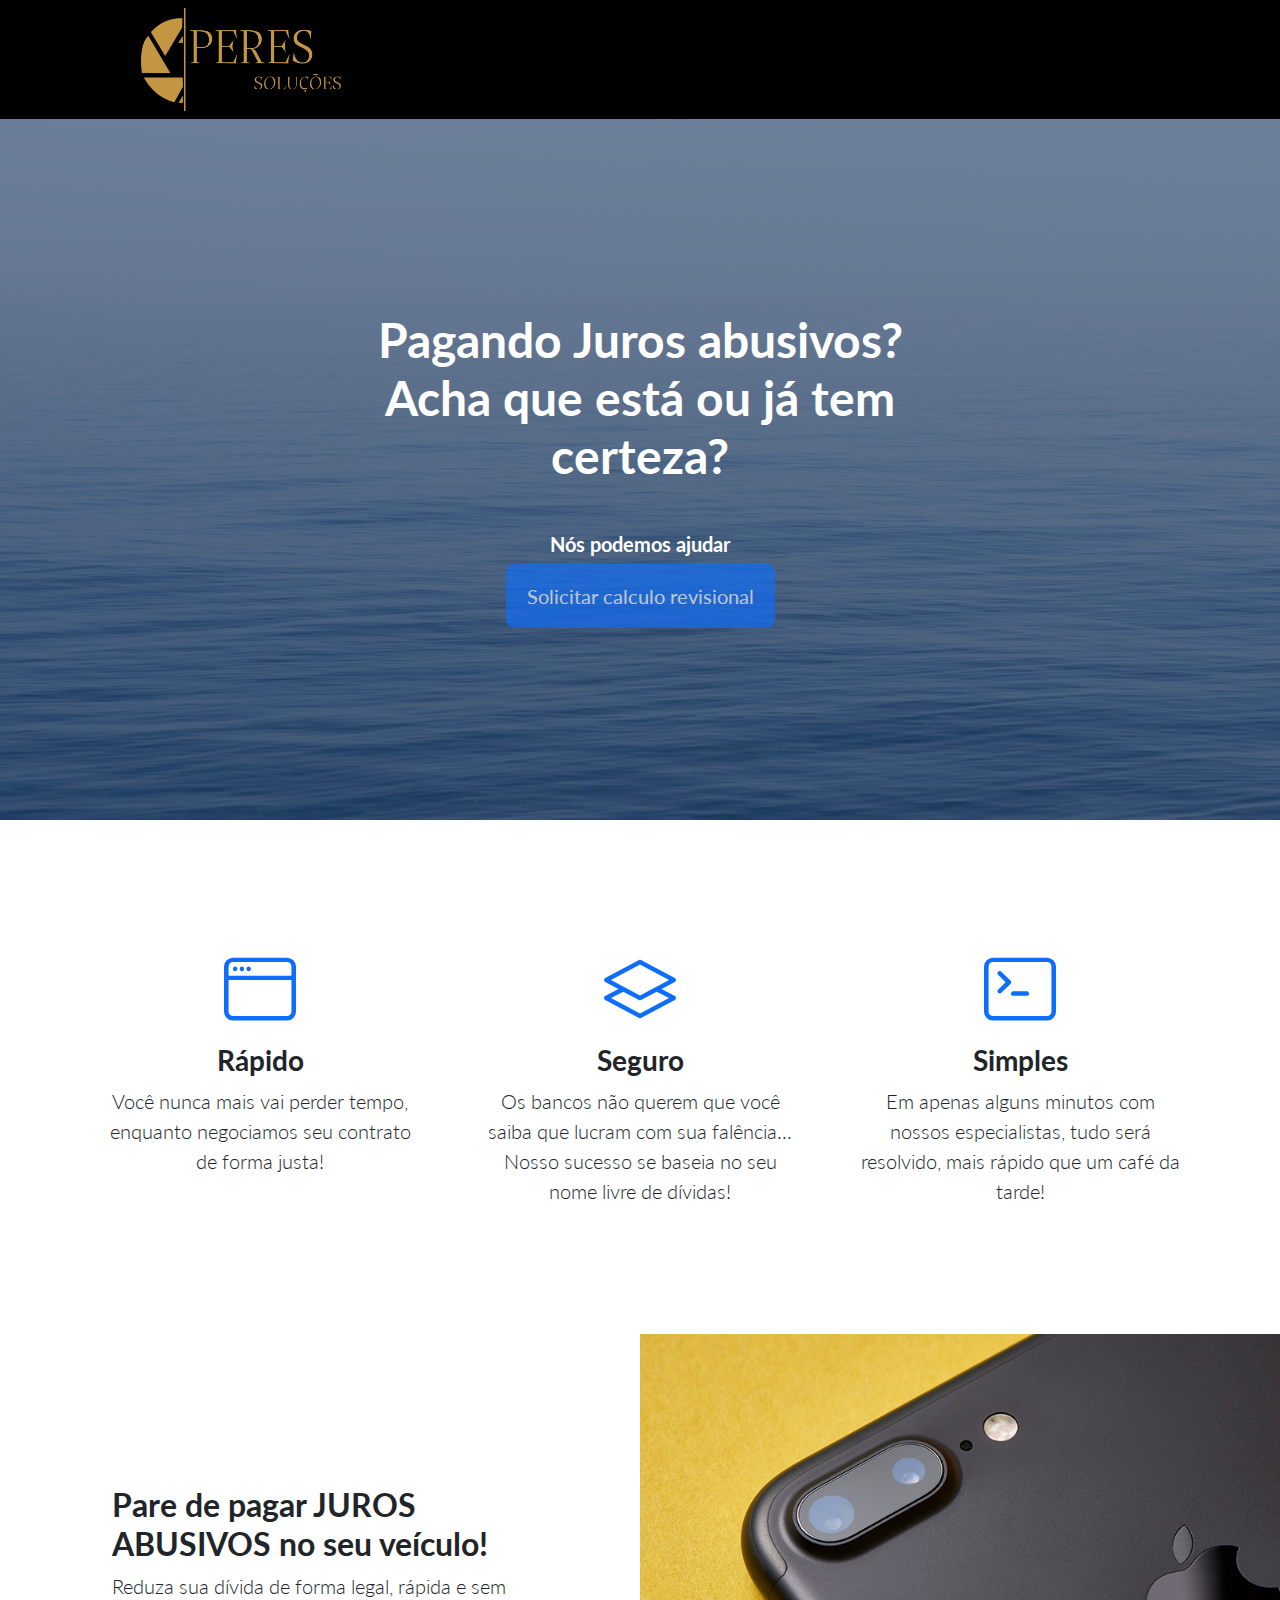
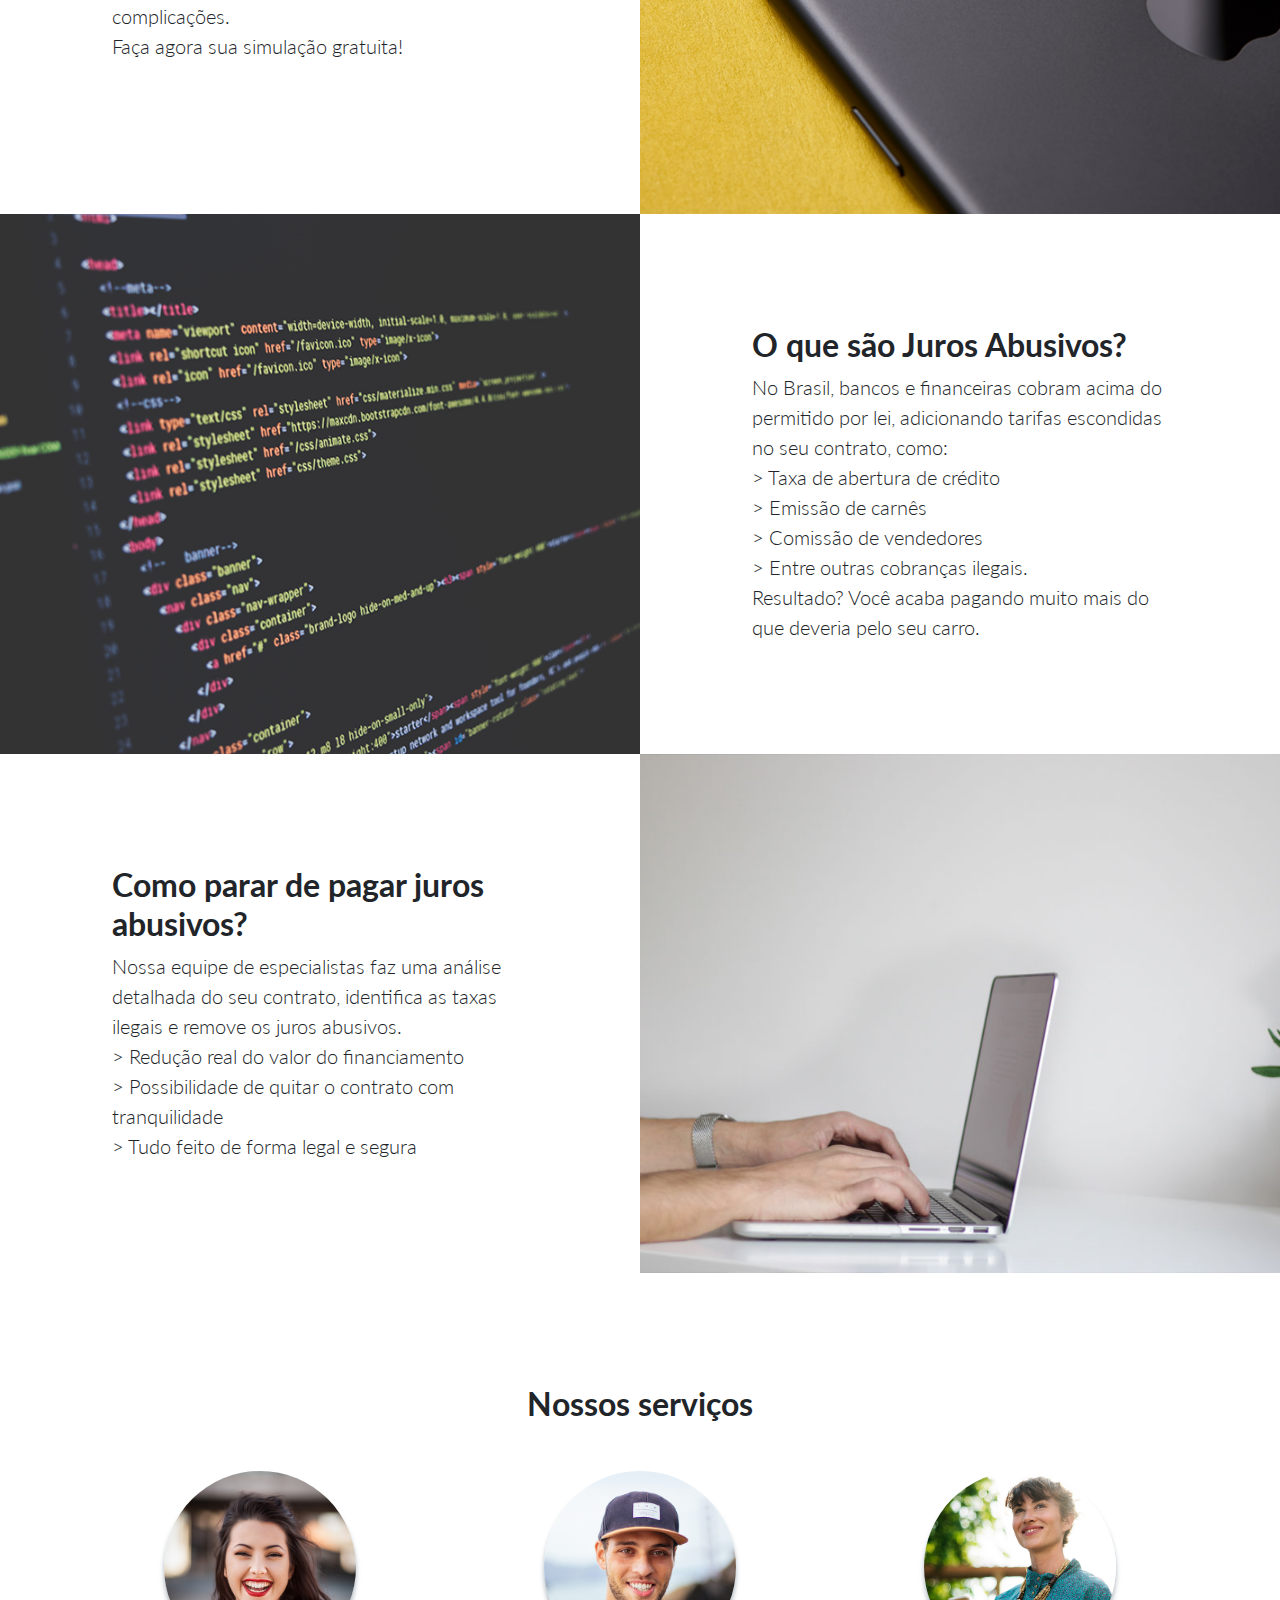
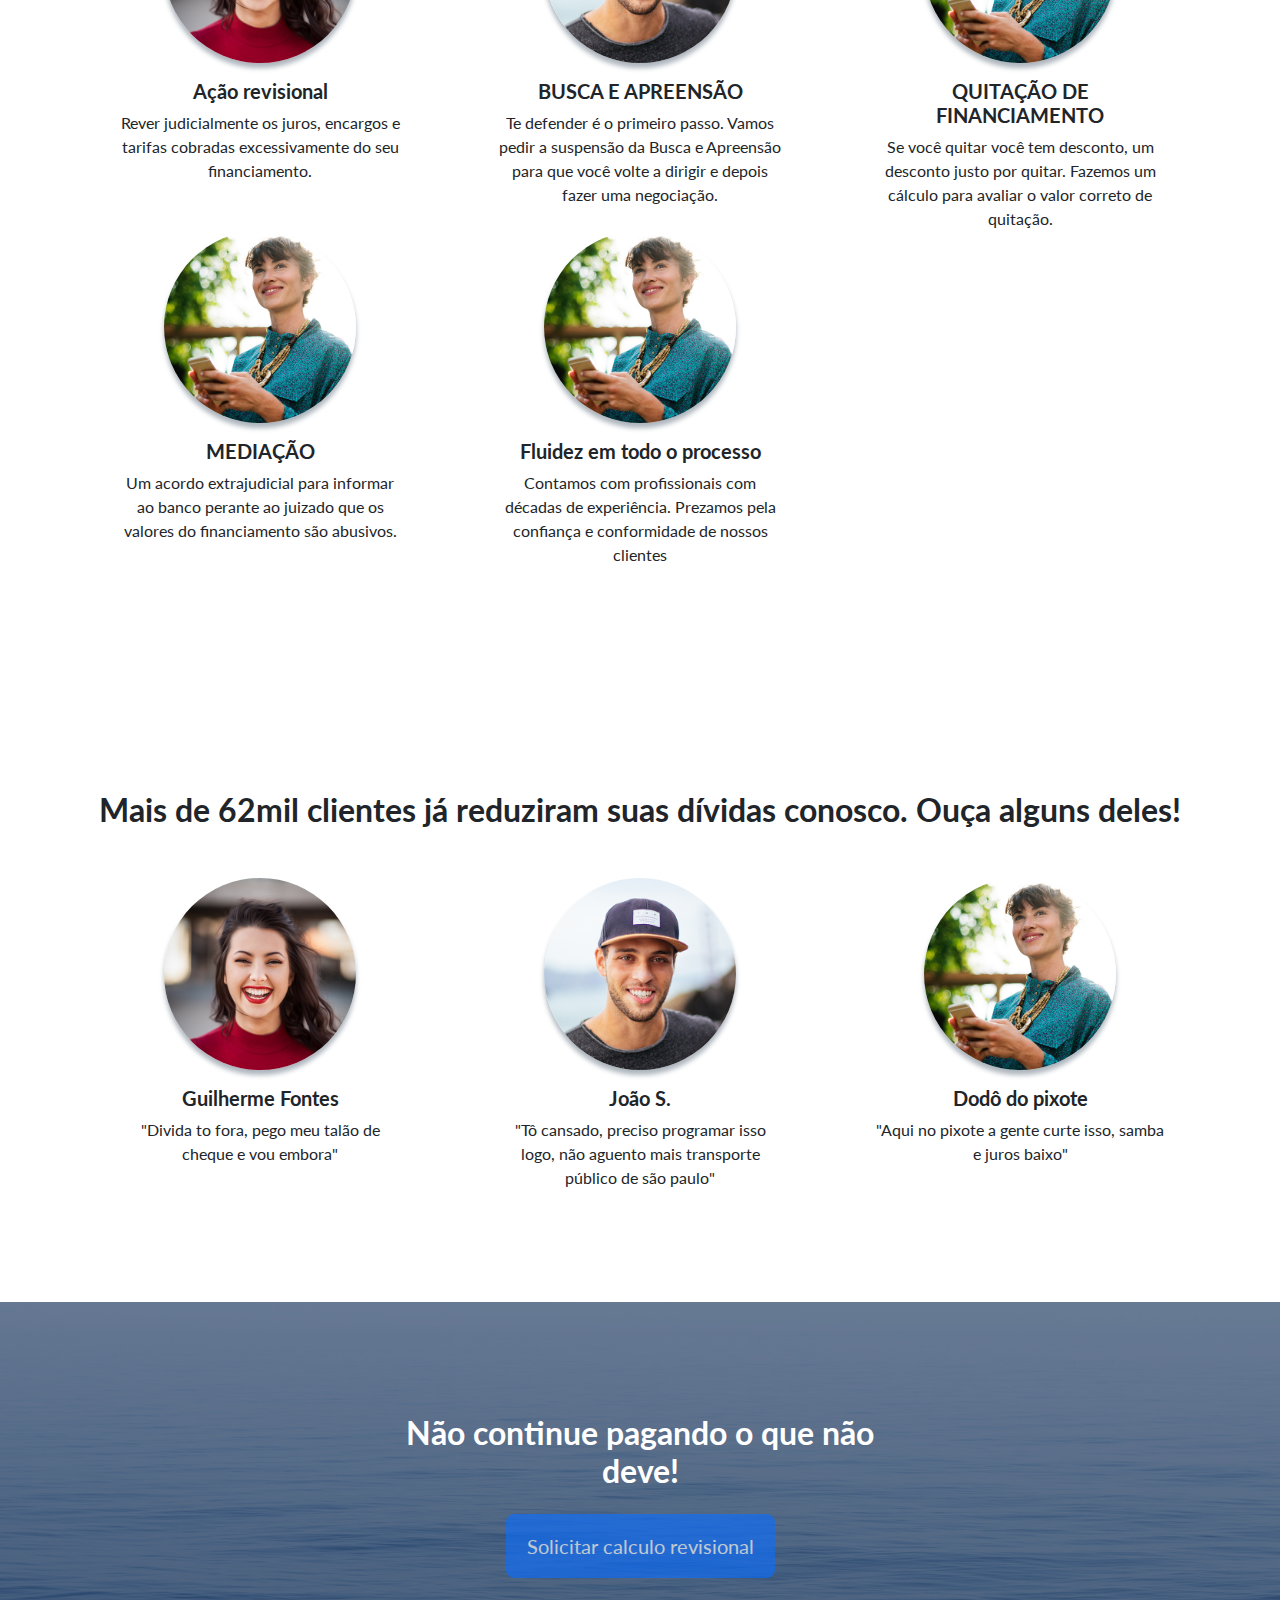
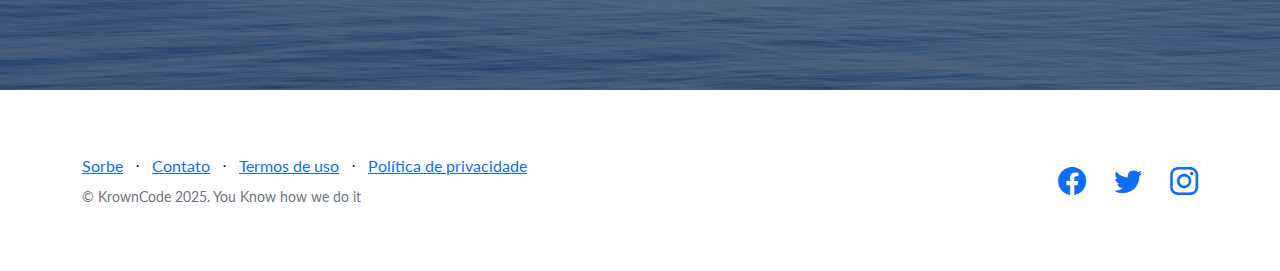
<file: index.html>
<!DOCTYPE html>
<html lang="pt-br">

<head>
    <meta charset="utf-8" />
    <meta name="viewport" content="width=device-width, initial-scale=1, shrink-to-fit=no" />
    <meta name="description" content="" />
    <meta name="author" content="" />
    <title>Peres revisional</title>
    <!-- Favicon-->
    <link rel="icon" type="image/x-icon" href="assets/favicon.ico" />
    <!-- Bootstrap icons-->
    <link href="https://cdn.jsdelivr.net/npm/bootstrap-icons@1.5.0/font/bootstrap-icons.css" rel="stylesheet"
        type="text/css" />
    <!-- Google fonts-->
    <link href="https://fonts.googleapis.com/css?family=Lato:300,400,700,300italic,400italic,700italic" rel="stylesheet"
        type="text/css" />
    <!-- Core theme CSS (includes Bootstrap)-->
    <link href="css/styles.css" rel="stylesheet" />
</head>

<body>
    <!-- Navigation-->
    <section style="background-color: rgb(0, 0, 0);">
        <nav class="navbar navbar-light bg-light static-top">
            <div class="container" style="padding-left: 71px;">
                <img src="./assets/img/PERES-768x397-1 (1).png" id="logo" class="logo" style="align-items: center">
            </div>
        </nav>
    </section>
    <!-- Masthead-->
    <header class="masthead">

        <div class="container position-relative">
            <div class="row justify-content-center">
                <div class="col-xl-6">
                    <div class="text-center text-white">
                        <h1 class="mb-5">Pagando Juros abusivos?Acha que está ou já tem certeza?
                        </h1>
                        <h5>Nós podemos ajudar</h5>

                        <button class="btn btn-primary btn-lg disabled" id="submitButton" type="submit">Solicitar
                            calculo revisional</button>

                        <!-- <form class="form-subscribe" id="contactForm" data-sb-form-api-token="API_TOKEN">
                            <div class="row">
                                <div class="col">
                                    <input class="form-control form-control-lg" id="emailAddress" type="email"
                                        placeholder="E-mail" data-sb-validations="required,email" />
                                    <div class="invalid-feedback text-white" data-sb-feedback="emailAddress:required">
                                        Email Address is required.</div>
                                    <div class="invalid-feedback text-white" data-sb-feedback="emailAddress:email">Email
                                        Address Email is not valid.</div>
                                </div>
                                <div class="col-auto"></div>
                            </div>
                            <div class="d-none" id="submitSuccessMessage">
                                <div class="text-center mb-3">
                                    <div class="fw-bolder">Form submission successful!</div>
                                    <p>To activate this form, sign up at</p>
                                    <a class="text-white"
                                        href="https://startbootstrap.com/solution/contact-forms">https://startbootstrap.com/solution/contact-forms</a>
                                </div>
                            </div>

                            <div class="d-none" id="submitErrorMessage">
                                <div class="text-center text-danger mb-3">Error sending message!</div>
                            </div>
                        </form> -->
                    </div>
                </div>
            </div>
        </div>
    </header>
    <!-- Icons Grid-->
    <section class="features-icons bg-light text-center">
        <div class="container">
            <div class="row">
                <div class="col-lg-4">
                    <div class="features-icons-item mx-auto mb-5 mb-lg-0 mb-lg-3">
                        <div class="features-icons-icon d-flex"><i class="bi-window m-auto text-primary"></i></div>
                        <h3>Rápido</h3>
                        <p class="lead mb-0">Você nunca mais vai perder tempo, enquanto negociamos seu contrato de forma
                            justa!</p>
                    </div>
                </div>
                <div class="col-lg-4">
                    <div class="features-icons-item mx-auto mb-5 mb-lg-0 mb-lg-3">
                        <div class="features-icons-icon d-flex"><i class="bi-layers m-auto text-primary"></i></div>
                        <h3>Seguro</h3>
                        <p class="lead mb-0">Os bancos não querem que você saiba que lucram com sua falência... Nosso
                            sucesso se baseia no seu nome livre de dívidas!</p>
                    </div>
                </div>
                <div class="col-lg-4">
                    <div class="features-icons-item mx-auto mb-0 mb-lg-3">
                        <div class="features-icons-icon d-flex"><i class="bi-terminal m-auto text-primary"></i></div>
                        <h3>Simples</h3>
                        <p class="lead mb-0">Em apenas alguns minutos com nossos especialistas, tudo será resolvido,
                            mais rápido que um café da tarde!</p>
                    </div>
                </div>
            </div>
        </div>
    </section>
    <!-- Image Showcases-->
    <section class="showcase">
        <div class="container-fluid p-0">
            <div class="row g-0">
                <div class="col-lg-6 order-lg-2 text-white showcase-img"
                    style="background-image: url('assets/img/bg-showcase-1.jpg')"></div>
                <div class="col-lg-6 order-lg-1 my-auto showcase-text">
                    <h2>Pare de pagar JUROS ABUSIVOS no seu veículo!</h2>
                    <p class="lead mb-0">Reduza sua dívida de forma legal, rápida e sem complicações.
                        <br>Faça agora sua simulação gratuita!
                    </p>
                </div>
            </div>
            <div class="row g-0">
                <div class="col-lg-6 text-white showcase-img"
                    style="background-image: url('assets/img/bg-showcase-2.jpg')"></div>
                <div class="col-lg-6 my-auto showcase-text">
                    <h2>O que são Juros Abusivos?</h2>
                    <p class="lead mb-0">No Brasil, bancos e financeiras cobram acima do permitido por lei, adicionando
                        tarifas escondidas no seu contrato, como:</br>
                        > Taxa de abertura de crédito</br>
                        > Emissão de carnês</br>
                        > Comissão de vendedores</br>
                        > Entre outras cobranças ilegais.</br>
                        Resultado? Você acaba pagando muito mais do que deveria pelo seu carro.</p>
                </div>
            </div>
            <div class="row g-0">
                <div class="col-lg-6 order-lg-2 text-white showcase-img"
                    style="background-image: url('assets/img/bg-showcase-3.jpg')"></div>
                <div class="col-lg-6 order-lg-1 my-auto showcase-text">
                    <h2>Como parar de pagar juros abusivos?</h2>
                    <p class="lead mb-0">Nossa equipe de especialistas faz uma análise detalhada do seu contrato,
                        identifica as taxas ilegais e remove os juros abusivos.</br>
                        > Redução real do valor do financiamento</br>
                        > Possibilidade de quitar o contrato com tranquilidade</br>
                        > Tudo feito de forma legal e segura</p>
                </div>
            </div>
        </div>
    </section>

     <section class="testimonials text-center bg-light">
        <div class="container">
            <h2 class="mb-5">Nossos serviços</h2>
            <div class="row">
                <div class="col-lg-4">
                    <div class="testimonial-item mx-auto mb-5 mb-lg-0">
                        <img class="img-fluid rounded-circle mb-3" src="assets/img/testimonials-1.jpg" alt="..." />
                        <h5>Ação revisional</h5>
                        <p class="font-weight-light mb-0">Rever judicialmente os juros, encargos e tarifas cobradas excessivamente do seu financiamento.</p>
                    </div>
                </div>
                <div class="col-lg-4">
                    <div class="testimonial-item mx-auto mb-5 mb-lg-0">
                        <img class="img-fluid rounded-circle mb-3" src="assets/img/testimonials-2.jpg" alt="..." />
                        <h5>BUSCA E APREENSÃO
</h5>
                        <p class="font-weight-light mb-0">Te defender é o primeiro passo. Vamos pedir a suspensão da Busca e Apreensão para que você volte a dirigir e depois fazer uma negociação.</p>
                    </div>
                </div>
                <div class="col-lg-4">
                    <div class="testimonial-item mx-auto mb-5 mb-lg-0">
                        <img class="img-fluid rounded-circle mb-3" src="assets/img/testimonials-3.jpg" alt="..." />
                        <h5>QUITAÇÃO DE FINANCIAMENTO</h5>
                        <p class="font-weight-light mb-0">Se você quitar você tem desconto, um desconto justo por quitar. Fazemos um cálculo para avaliar o valor correto de quitação.</p>
                    </div>
                </div>
                <div class="col-lg-4">
                    <div class="testimonial-item mx-auto mb-5 mb-lg-0">
                        <img class="img-fluid rounded-circle mb-3" src="assets/img/testimonials-3.jpg" alt="..." />
                        <h5>MEDIAÇÃO</h5>
                        <p class="font-weight-light mb-0">Um acordo extrajudicial para informar ao banco perante ao juizado que os valores do financiamento são abusivos.</p>
                    </div>
                </div>
                <div class="col-lg-4">
                    <div class="testimonial-item mx-auto mb-5 mb-lg-0">
                        <img class="img-fluid rounded-circle mb-3" src="assets/img/testimonials-3.jpg" alt="..." />
                        <h5>Fluidez em todo o processo</h5>
                        <p class="font-weight-light mb-0">Contamos com profissionais com décadas de experiência. Prezamos pela confiança e conformidade de nossos clientes</p>
                    </div>
                </div>
            </div>
        </div>
    </section>
    <!-- Testimonials-->
    <section class="testimonials text-center bg-light">
        <div class="container">
            <h2 class="mb-5">Mais de 62mil clientes já reduziram suas dívidas conosco. Ouça alguns deles!</h2>
            <div class="row">
                <div class="col-lg-4">
                    <div class="testimonial-item mx-auto mb-5 mb-lg-0">
                        <img class="img-fluid rounded-circle mb-3" src="assets/img/testimonials-1.jpg" alt="..." />
                        <h5>Guilherme Fontes</h5>
                        <p class="font-weight-light mb-0">"Divida to fora, pego meu talão de cheque e vou embora"</p>
                    </div>
                </div>
                <div class="col-lg-4">
                    <div class="testimonial-item mx-auto mb-5 mb-lg-0">
                        <img class="img-fluid rounded-circle mb-3" src="assets/img/testimonials-2.jpg" alt="..." />
                        <h5>João S.</h5>
                        <p class="font-weight-light mb-0">"Tô cansado, preciso programar isso logo, não aguento mais
                            transporte público de são paulo"</p>
                    </div>
                </div>
                <div class="col-lg-4">
                    <div class="testimonial-item mx-auto mb-5 mb-lg-0">
                        <img class="img-fluid rounded-circle mb-3" src="assets/img/testimonials-3.jpg" alt="..." />
                        <h5>Dodô do pixote</h5>
                        <p class="font-weight-light mb-0">"Aqui no pixote a gente curte isso, samba e juros baixo"</p>
                    </div>
                </div>
            </div>
        </div>
    </section>


    <!-- Call to Action-->
    <section class="call-to-action text-white text-center" id="signup">
        <div class="container position-relative">
            <div class="row justify-content-center">
                <div class="col-xl-6">
                    <h2 class="mb-4">Não continue pagando o que não deve!</h2>
                    <button class="btn btn-primary btn-lg disabled" id="submitButton" type="submit">Solicitar calculo
                        revisional</button>
                </div>
            </div>
            <!-- Signup form-->
            <!-- * * * * * * * * * * * * * * *-->
            <!-- * * SB Forms Contact Form * *-->
            <!-- * * * * * * * * * * * * * * *-->
            <!-- This form is pre-integrated with SB Forms.-->
            <!-- To make this form functional, sign up at-->
            <!-- https://startbootstrap.com/solution/contact-forms-->
            <!-- to get an API token!-->
            <!-- <form class="form-subscribe" id="contactFormFooter" data-sb-form-api-token="API_TOKEN">

                        <div class="row">
                            <div class="col">
                                <input class="form-control form-control-lg" id="emailAddressBelow" type="email"
                                    placeholder="Email Address" data-sb-validations="required,email" />
                                <div class="invalid-feedback text-white" data-sb-feedback="emailAddressBelow:required">
                                    Email Address is required.</div>
                                <div class="invalid-feedback text-white" data-sb-feedback="emailAddressBelow:email">
                                    Email Address Email is not valid.</div>
                            </div>
                            <div class="col-auto"><button class="btn btn-primary btn-lg disabled" id="submitButton"
                                    type="submit">Submit</button></div>
                        </div>

                        <div class="d-none" id="submitSuccessMessage">
                            <div class="text-center mb-3">
                                <div class="fw-bolder">Form submission successful!</div>
                                <p>To activate this form, sign up at</p>
                                <a class="text-white"
                                    href="https://startbootstrap.com/solution/contact-forms">https://startbootstrap.com/solution/contact-forms</a>
                            </div>
                        </div>

                        <div class="d-none" id="submitErrorMessage">
                            <div class="text-center text-danger mb-3">Error sending message!</div>
                        </div>
                    </form> -->
        </div>
        </div>
        </div>
    </section>
    <!-- Footer-->
    <footer class="footer bg-light">
        <div class="container">
            <div class="row">
                <div class="col-lg-6 h-100 text-center text-lg-start my-auto">
                    <ul class="list-inline mb-2">
                        <li class="list-inline-item"><a href="#!">Sorbe</a></li>
                        <li class="list-inline-item">⋅</li>
                        <li class="list-inline-item"><a href="#!">Contato</a></li>
                        <li class="list-inline-item">⋅</li>
                        <li class="list-inline-item"><a href="#!">Termos de uso</a></li>
                        <li class="list-inline-item">⋅</li>
                        <li class="list-inline-item"><a href="#!">Política de privacidade</a></li>
                    </ul>
                    <p class="text-muted small mb-4 mb-lg-0">&copy; KrownCode 2025. You Know how we do it</p>
                </div>
                <div class="col-lg-6 h-100 text-center text-lg-end my-auto">
                    <ul class="list-inline mb-0">
                        <li class="list-inline-item me-4">
                            <a href="#!"><i class="bi-facebook fs-3"></i></a>
                        </li>
                        <li class="list-inline-item me-4">
                            <a href="#!"><i class="bi-twitter fs-3"></i></a>
                        </li>
                        <li class="list-inline-item">
                            <a href="https://www.instagram.com/peres.solucoes.oficial"><i
                                    class="bi-instagram fs-3"></i></a>
                        </li>
                    </ul>
                </div>
            </div>
        </div>
    </footer>
    <script src="https://cdn.jsdelivr.net/npm/bootstrap@5.2.3/dist/js/bootstrap.bundle.min.js"></script>
    <script src="js/scripts.js"></script>
    <script src="https://cdn.startbootstrap.com/sb-forms-latest.js"></script>
</body>

</html>
</file>
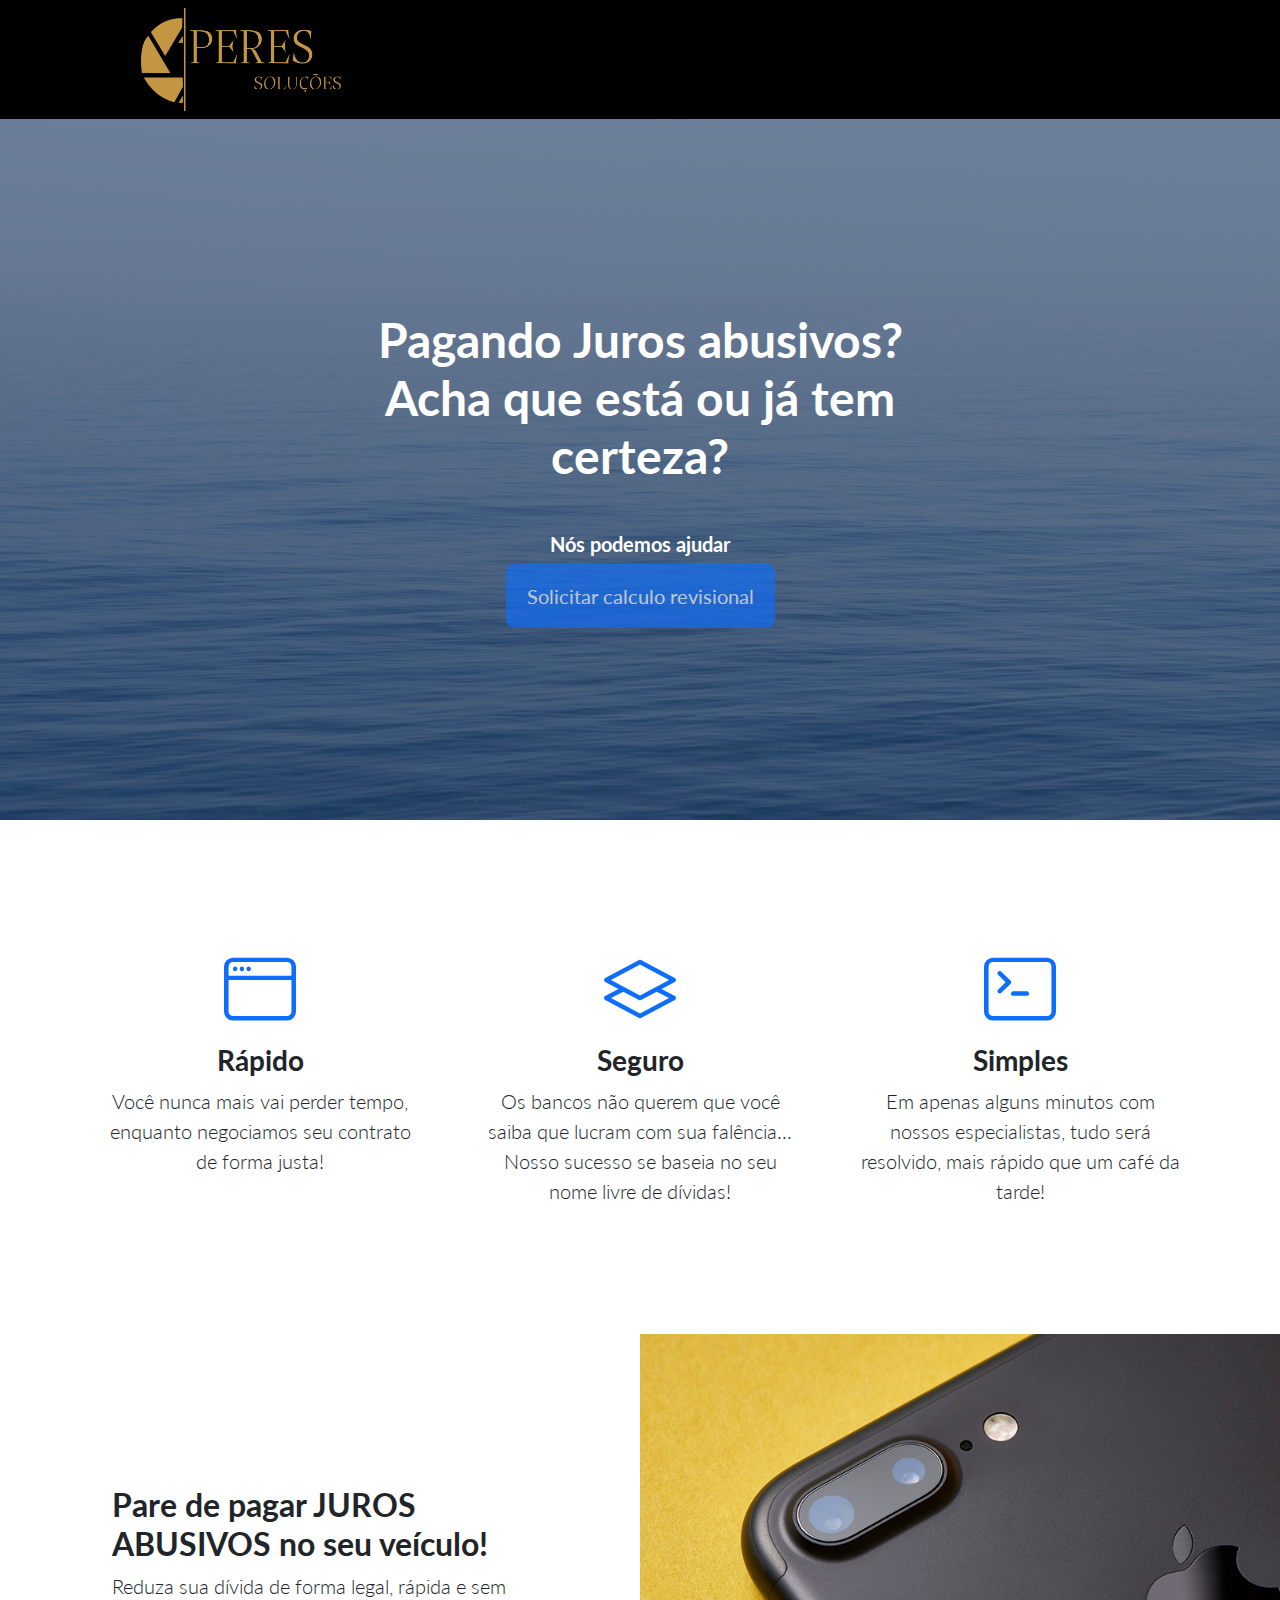
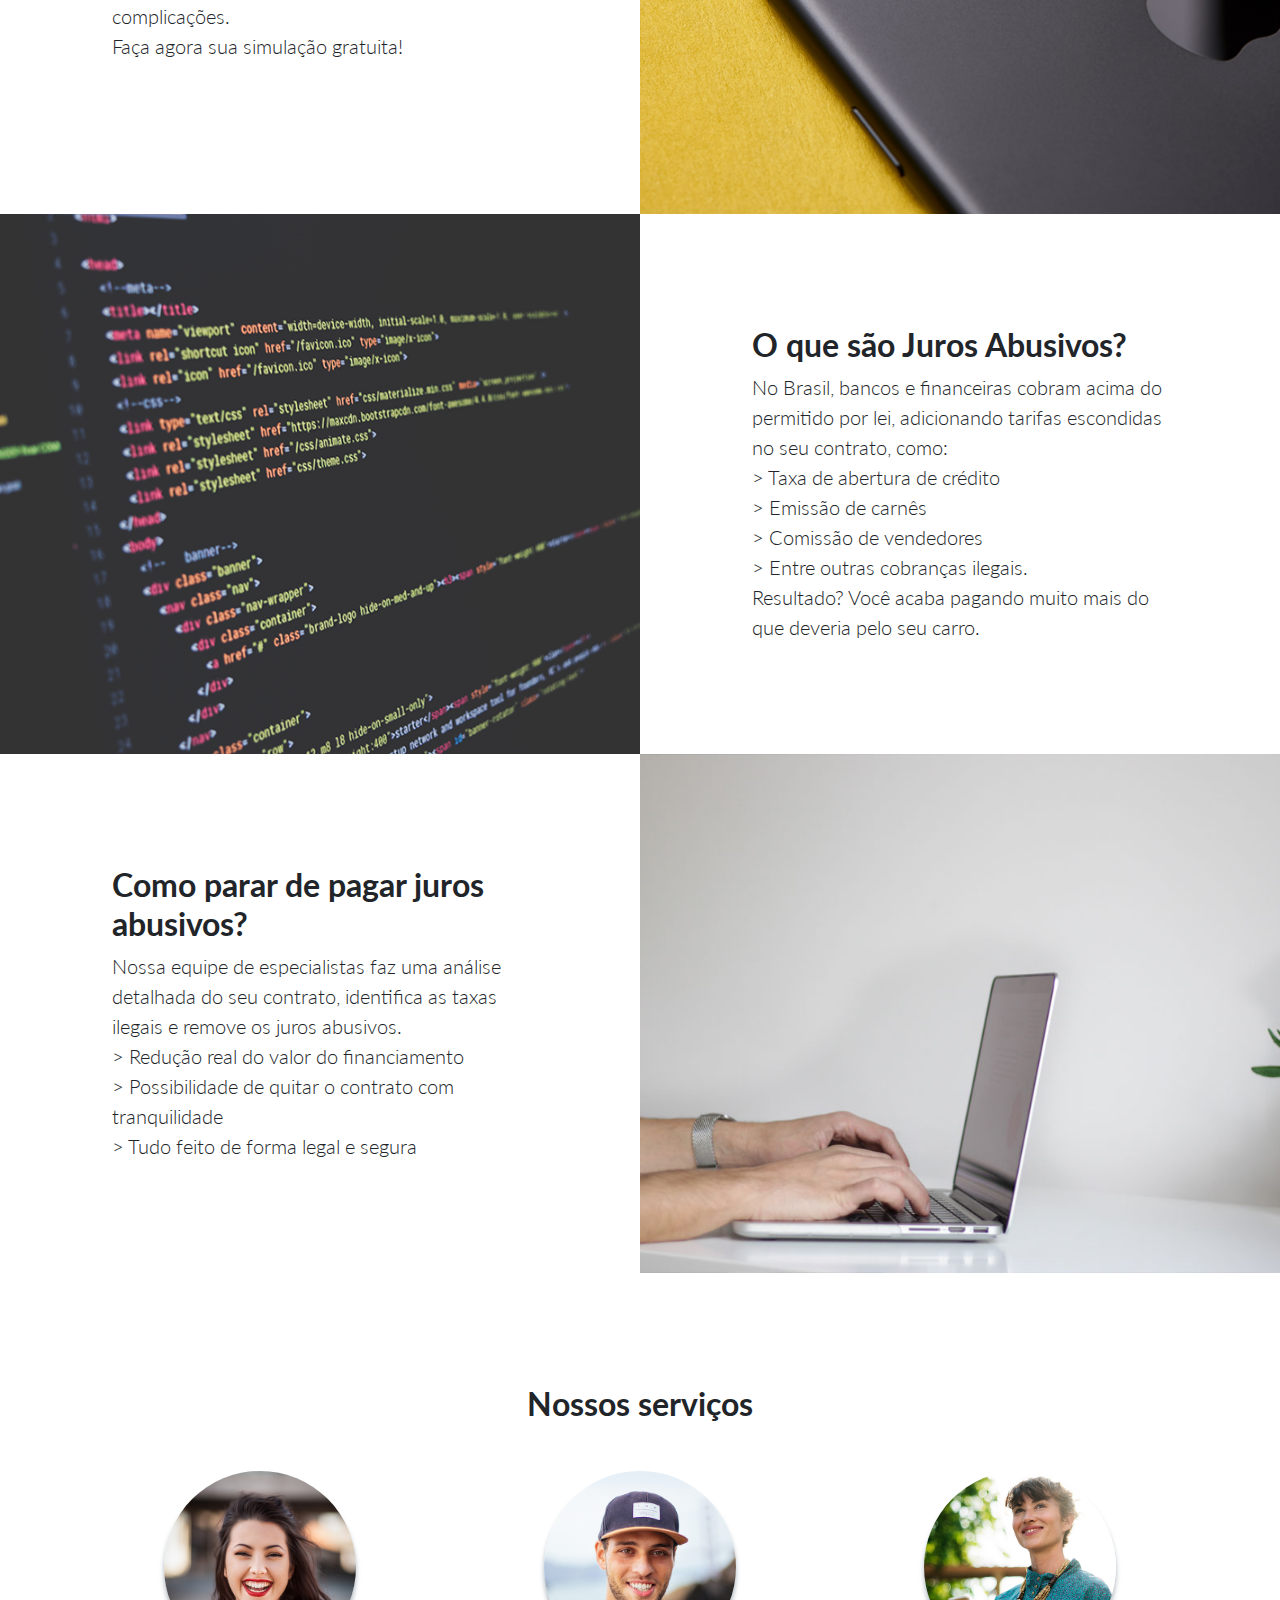
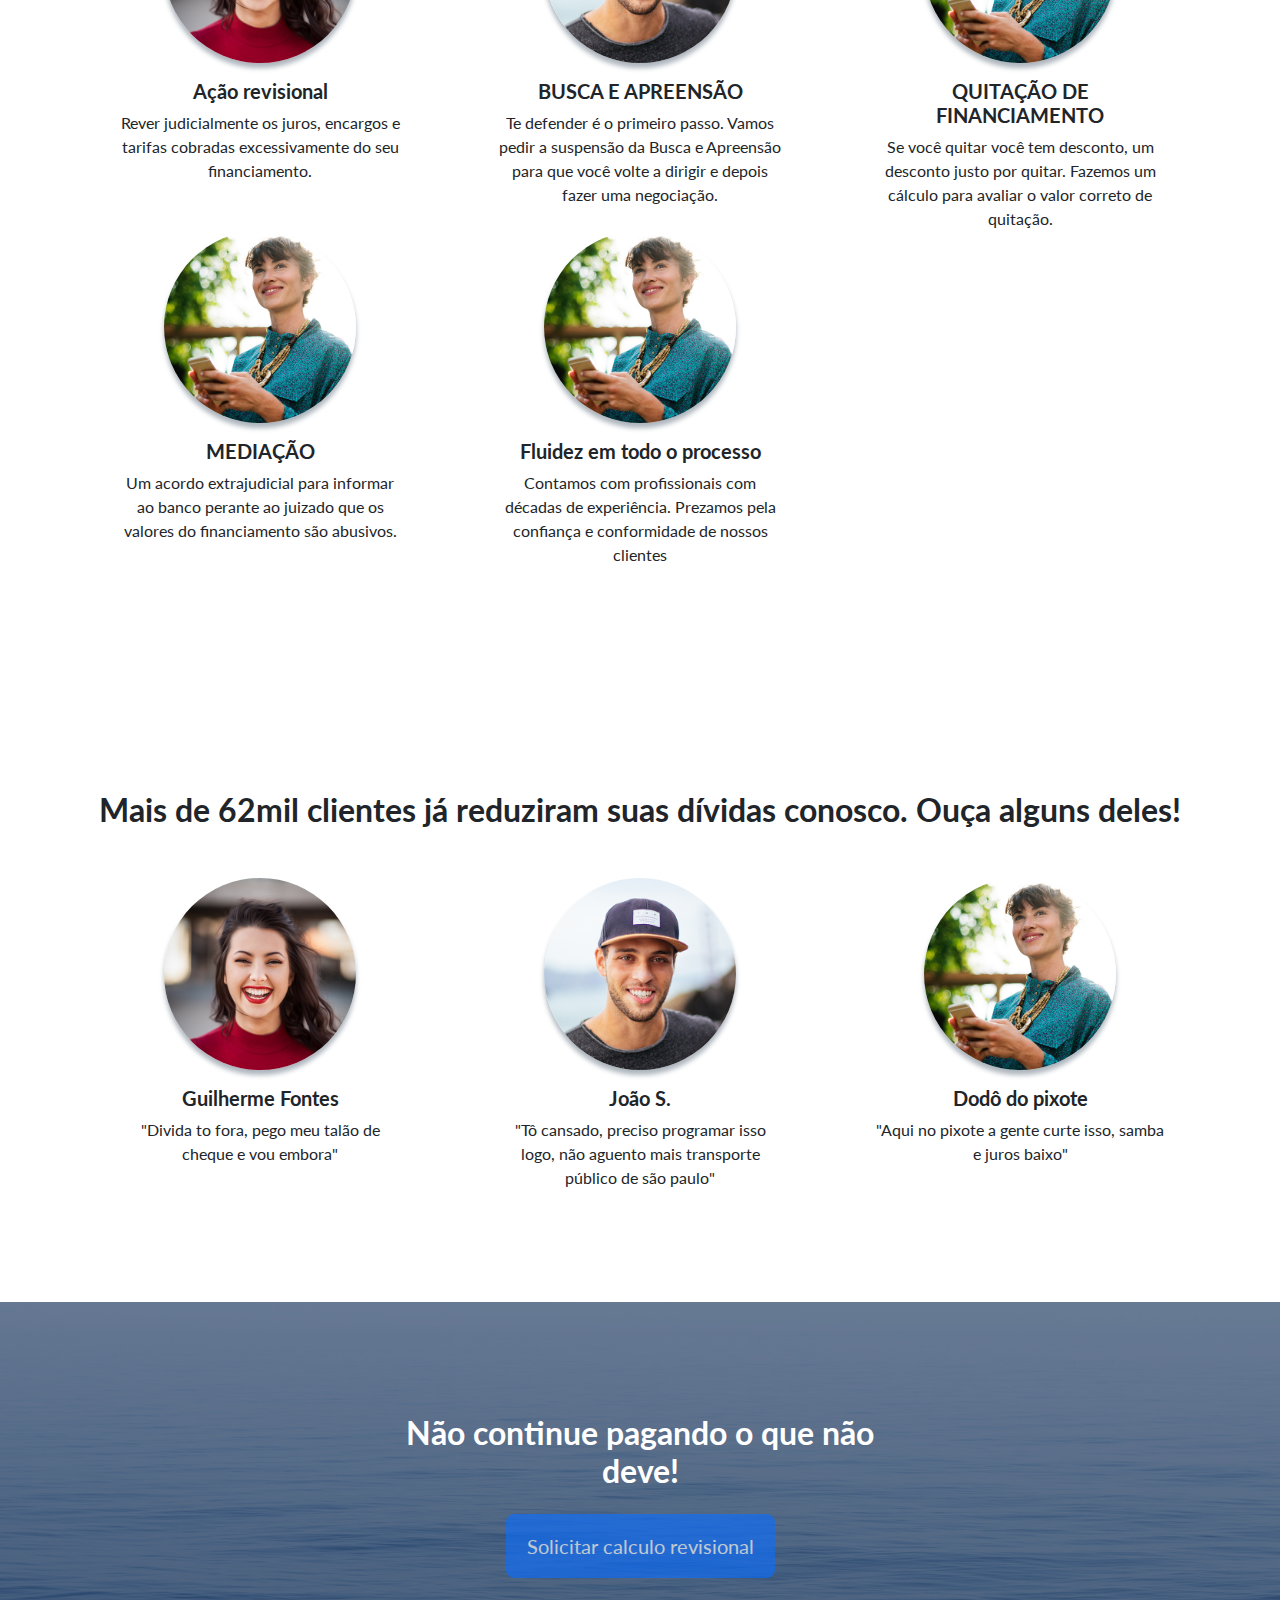
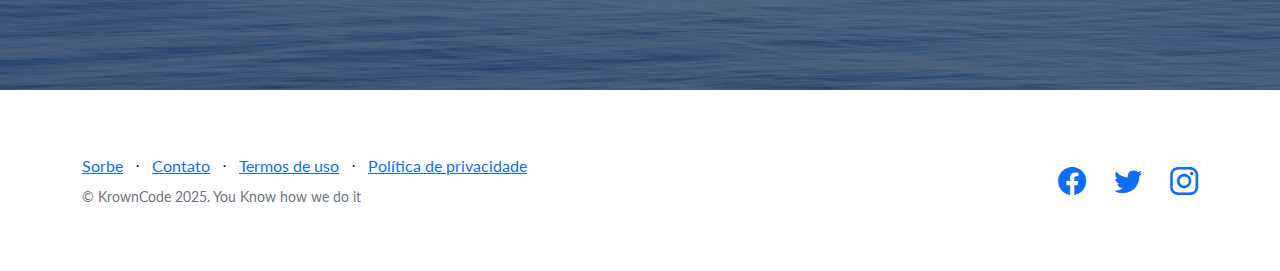
<file: startbootstrap-landing-page-gh-pages/index.html>
<!DOCTYPE html>
<html lang="pt-br">

<head>
    <meta charset="utf-8" />
    <meta name="viewport" content="width=device-width, initial-scale=1, shrink-to-fit=no" />
    <meta name="description" content="" />
    <meta name="author" content="" />
    <title>Landing Page - Start Bootstrap Theme</title>
    <!-- Favicon-->
    <link rel="icon" type="image/x-icon" href="assets/favicon.ico" />
    <!-- Bootstrap icons-->
    <link href="https://cdn.jsdelivr.net/npm/bootstrap-icons@1.5.0/font/bootstrap-icons.css" rel="stylesheet"
        type="text/css" />
    <!-- Google fonts-->
    <link href="https://fonts.googleapis.com/css?family=Lato:300,400,700,300italic,400italic,700italic" rel="stylesheet"
        type="text/css" />
    <!-- Core theme CSS (includes Bootstrap)-->
    <link href="css/styles.css" rel="stylesheet" />
</head>

<body>
    <!-- Navigation-->
    <section style="background-color: rgb(0, 0, 0);">
        <nav class="navbar navbar-light bg-light static-top">
            <div class="container" style="padding-left: 71px;">
                <img src="./assets/img/PERES-768x397-1 (1).png" id="logo" class="logo" style="align-items: center">
            </div>
        </nav>
    </section>
    <!-- Masthead-->
    <header class="masthead">

        <div class="container position-relative">
            <div class="row justify-content-center">
                <div class="col-xl-6">
                    <div class="text-center text-white">
                        <h1 class="mb-5">Pagando Juros abusivos?Acha que está ou já tem certeza?
                        </h1>
                        <h5>Nós podemos ajudar</h5>

                        <button class="btn btn-primary btn-lg disabled" id="submitButton" type="submit">Solicitar
                            calculo revisional</button>

                        <!-- <form class="form-subscribe" id="contactForm" data-sb-form-api-token="API_TOKEN">
                            <div class="row">
                                <div class="col">
                                    <input class="form-control form-control-lg" id="emailAddress" type="email"
                                        placeholder="E-mail" data-sb-validations="required,email" />
                                    <div class="invalid-feedback text-white" data-sb-feedback="emailAddress:required">
                                        Email Address is required.</div>
                                    <div class="invalid-feedback text-white" data-sb-feedback="emailAddress:email">Email
                                        Address Email is not valid.</div>
                                </div>
                                <div class="col-auto"></div>
                            </div>
                            <div class="d-none" id="submitSuccessMessage">
                                <div class="text-center mb-3">
                                    <div class="fw-bolder">Form submission successful!</div>
                                    <p>To activate this form, sign up at</p>
                                    <a class="text-white"
                                        href="https://startbootstrap.com/solution/contact-forms">https://startbootstrap.com/solution/contact-forms</a>
                                </div>
                            </div>

                            <div class="d-none" id="submitErrorMessage">
                                <div class="text-center text-danger mb-3">Error sending message!</div>
                            </div>
                        </form> -->
                    </div>
                </div>
            </div>
        </div>
    </header>
    <!-- Icons Grid-->
    <section class="features-icons bg-light text-center">
        <div class="container">
            <div class="row">
                <div class="col-lg-4">
                    <div class="features-icons-item mx-auto mb-5 mb-lg-0 mb-lg-3">
                        <div class="features-icons-icon d-flex"><i class="bi-window m-auto text-primary"></i></div>
                        <h3>Rápido</h3>
                        <p class="lead mb-0">Você nunca mais vai perder tempo, enquanto negociamos seu contrato de forma
                            justa!</p>
                    </div>
                </div>
                <div class="col-lg-4">
                    <div class="features-icons-item mx-auto mb-5 mb-lg-0 mb-lg-3">
                        <div class="features-icons-icon d-flex"><i class="bi-layers m-auto text-primary"></i></div>
                        <h3>Seguro</h3>
                        <p class="lead mb-0">Os bancos não querem que você saiba que lucram com sua falência... Nosso
                            sucesso se baseia no seu nome livre de dívidas!</p>
                    </div>
                </div>
                <div class="col-lg-4">
                    <div class="features-icons-item mx-auto mb-0 mb-lg-3">
                        <div class="features-icons-icon d-flex"><i class="bi-terminal m-auto text-primary"></i></div>
                        <h3>Simples</h3>
                        <p class="lead mb-0">Em apenas alguns minutos com nossos especialistas, tudo será resolvido,
                            mais rápido que um café da tarde!</p>
                    </div>
                </div>
            </div>
        </div>
    </section>
    <!-- Image Showcases-->
    <section class="showcase">
        <div class="container-fluid p-0">
            <div class="row g-0">
                <div class="col-lg-6 order-lg-2 text-white showcase-img"
                    style="background-image: url('assets/img/bg-showcase-1.jpg')"></div>
                <div class="col-lg-6 order-lg-1 my-auto showcase-text">
                    <h2>Pare de pagar JUROS ABUSIVOS no seu veículo!</h2>
                    <p class="lead mb-0">Reduza sua dívida de forma legal, rápida e sem complicações.
                        <br>Faça agora sua simulação gratuita!
                    </p>
                </div>
            </div>
            <div class="row g-0">
                <div class="col-lg-6 text-white showcase-img"
                    style="background-image: url('assets/img/bg-showcase-2.jpg')"></div>
                <div class="col-lg-6 my-auto showcase-text">
                    <h2>O que são Juros Abusivos?</h2>
                    <p class="lead mb-0">No Brasil, bancos e financeiras cobram acima do permitido por lei, adicionando
                        tarifas escondidas no seu contrato, como:</br>
                        > Taxa de abertura de crédito</br>
                        > Emissão de carnês</br>
                        > Comissão de vendedores</br>
                        > Entre outras cobranças ilegais.</br>
                        Resultado? Você acaba pagando muito mais do que deveria pelo seu carro.</p>
                </div>
            </div>
            <div class="row g-0">
                <div class="col-lg-6 order-lg-2 text-white showcase-img"
                    style="background-image: url('assets/img/bg-showcase-3.jpg')"></div>
                <div class="col-lg-6 order-lg-1 my-auto showcase-text">
                    <h2>Como parar de pagar juros abusivos?</h2>
                    <p class="lead mb-0">Nossa equipe de especialistas faz uma análise detalhada do seu contrato,
                        identifica as taxas ilegais e remove os juros abusivos.</br>
                        > Redução real do valor do financiamento</br>
                        > Possibilidade de quitar o contrato com tranquilidade</br>
                        > Tudo feito de forma legal e segura</p>
                </div>
            </div>
        </div>
    </section>

     <section class="testimonials text-center bg-light">
        <div class="container">
            <h2 class="mb-5">Nossos serviços</h2>
            <div class="row">
                <div class="col-lg-4">
                    <div class="testimonial-item mx-auto mb-5 mb-lg-0">
                        <img class="img-fluid rounded-circle mb-3" src="assets/img/testimonials-1.jpg" alt="..." />
                        <h5>Ação revisional</h5>
                        <p class="font-weight-light mb-0">Rever judicialmente os juros, encargos e tarifas cobradas excessivamente do seu financiamento.</p>
                    </div>
                </div>
                <div class="col-lg-4">
                    <div class="testimonial-item mx-auto mb-5 mb-lg-0">
                        <img class="img-fluid rounded-circle mb-3" src="assets/img/testimonials-2.jpg" alt="..." />
                        <h5>BUSCA E APREENSÃO
</h5>
                        <p class="font-weight-light mb-0">Te defender é o primeiro passo. Vamos pedir a suspensão da Busca e Apreensão para que você volte a dirigir e depois fazer uma negociação.</p>
                    </div>
                </div>
                <div class="col-lg-4">
                    <div class="testimonial-item mx-auto mb-5 mb-lg-0">
                        <img class="img-fluid rounded-circle mb-3" src="assets/img/testimonials-3.jpg" alt="..." />
                        <h5>QUITAÇÃO DE FINANCIAMENTO</h5>
                        <p class="font-weight-light mb-0">Se você quitar você tem desconto, um desconto justo por quitar. Fazemos um cálculo para avaliar o valor correto de quitação.</p>
                    </div>
                </div>
                <div class="col-lg-4">
                    <div class="testimonial-item mx-auto mb-5 mb-lg-0">
                        <img class="img-fluid rounded-circle mb-3" src="assets/img/testimonials-3.jpg" alt="..." />
                        <h5>MEDIAÇÃO</h5>
                        <p class="font-weight-light mb-0">Um acordo extrajudicial para informar ao banco perante ao juizado que os valores do financiamento são abusivos.</p>
                    </div>
                </div>
                <div class="col-lg-4">
                    <div class="testimonial-item mx-auto mb-5 mb-lg-0">
                        <img class="img-fluid rounded-circle mb-3" src="assets/img/testimonials-3.jpg" alt="..." />
                        <h5>Fluidez em todo o processo</h5>
                        <p class="font-weight-light mb-0">Contamos com profissionais com décadas de experiência. Prezamos pela confiança e conformidade de nossos clientes</p>
                    </div>
                </div>
            </div>
        </div>
    </section>
    <!-- Testimonials-->
    <section class="testimonials text-center bg-light">
        <div class="container">
            <h2 class="mb-5">Mais de 62mil clientes já reduziram suas dívidas conosco. Ouça alguns deles!</h2>
            <div class="row">
                <div class="col-lg-4">
                    <div class="testimonial-item mx-auto mb-5 mb-lg-0">
                        <img class="img-fluid rounded-circle mb-3" src="assets/img/testimonials-1.jpg" alt="..." />
                        <h5>Guilherme Fontes</h5>
                        <p class="font-weight-light mb-0">"Divida to fora, pego meu talão de cheque e vou embora"</p>
                    </div>
                </div>
                <div class="col-lg-4">
                    <div class="testimonial-item mx-auto mb-5 mb-lg-0">
                        <img class="img-fluid rounded-circle mb-3" src="assets/img/testimonials-2.jpg" alt="..." />
                        <h5>João S.</h5>
                        <p class="font-weight-light mb-0">"Tô cansado, preciso programar isso logo, não aguento mais
                            transporte público de são paulo"</p>
                    </div>
                </div>
                <div class="col-lg-4">
                    <div class="testimonial-item mx-auto mb-5 mb-lg-0">
                        <img class="img-fluid rounded-circle mb-3" src="assets/img/testimonials-3.jpg" alt="..." />
                        <h5>Dodô do pixote</h5>
                        <p class="font-weight-light mb-0">"Aqui no pixote a gente curte isso, samba e juros baixo"</p>
                    </div>
                </div>
            </div>
        </div>
    </section>


    <!-- Call to Action-->
    <section class="call-to-action text-white text-center" id="signup">
        <div class="container position-relative">
            <div class="row justify-content-center">
                <div class="col-xl-6">
                    <h2 class="mb-4">Não continue pagando o que não deve!</h2>
                    <button class="btn btn-primary btn-lg disabled" id="submitButton" type="submit">Solicitar calculo
                        revisional</button>
                </div>
            </div>
            <!-- Signup form-->
            <!-- * * * * * * * * * * * * * * *-->
            <!-- * * SB Forms Contact Form * *-->
            <!-- * * * * * * * * * * * * * * *-->
            <!-- This form is pre-integrated with SB Forms.-->
            <!-- To make this form functional, sign up at-->
            <!-- https://startbootstrap.com/solution/contact-forms-->
            <!-- to get an API token!-->
            <!-- <form class="form-subscribe" id="contactFormFooter" data-sb-form-api-token="API_TOKEN">

                        <div class="row">
                            <div class="col">
                                <input class="form-control form-control-lg" id="emailAddressBelow" type="email"
                                    placeholder="Email Address" data-sb-validations="required,email" />
                                <div class="invalid-feedback text-white" data-sb-feedback="emailAddressBelow:required">
                                    Email Address is required.</div>
                                <div class="invalid-feedback text-white" data-sb-feedback="emailAddressBelow:email">
                                    Email Address Email is not valid.</div>
                            </div>
                            <div class="col-auto"><button class="btn btn-primary btn-lg disabled" id="submitButton"
                                    type="submit">Submit</button></div>
                        </div>

                        <div class="d-none" id="submitSuccessMessage">
                            <div class="text-center mb-3">
                                <div class="fw-bolder">Form submission successful!</div>
                                <p>To activate this form, sign up at</p>
                                <a class="text-white"
                                    href="https://startbootstrap.com/solution/contact-forms">https://startbootstrap.com/solution/contact-forms</a>
                            </div>
                        </div>

                        <div class="d-none" id="submitErrorMessage">
                            <div class="text-center text-danger mb-3">Error sending message!</div>
                        </div>
                    </form> -->
        </div>
        </div>
        </div>
    </section>
    <!-- Footer-->
    <footer class="footer bg-light">
        <div class="container">
            <div class="row">
                <div class="col-lg-6 h-100 text-center text-lg-start my-auto">
                    <ul class="list-inline mb-2">
                        <li class="list-inline-item"><a href="#!">Sorbe</a></li>
                        <li class="list-inline-item">⋅</li>
                        <li class="list-inline-item"><a href="#!">Contato</a></li>
                        <li class="list-inline-item">⋅</li>
                        <li class="list-inline-item"><a href="#!">Termos de uso</a></li>
                        <li class="list-inline-item">⋅</li>
                        <li class="list-inline-item"><a href="#!">Política de privacidade</a></li>
                    </ul>
                    <p class="text-muted small mb-4 mb-lg-0">&copy; KrownCode 2025. You Know how we do it</p>
                </div>
                <div class="col-lg-6 h-100 text-center text-lg-end my-auto">
                    <ul class="list-inline mb-0">
                        <li class="list-inline-item me-4">
                            <a href="#!"><i class="bi-facebook fs-3"></i></a>
                        </li>
                        <li class="list-inline-item me-4">
                            <a href="#!"><i class="bi-twitter fs-3"></i></a>
                        </li>
                        <li class="list-inline-item">
                            <a href="https://www.instagram.com/peres.solucoes.oficial"><i
                                    class="bi-instagram fs-3"></i></a>
                        </li>
                    </ul>
                </div>
            </div>
        </div>
    </footer>
    <script src="https://cdn.jsdelivr.net/npm/bootstrap@5.2.3/dist/js/bootstrap.bundle.min.js"></script>
    <script src="js/scripts.js"></script>
    <script src="https://cdn.startbootstrap.com/sb-forms-latest.js"></script>
</body>

</html>
</file>
